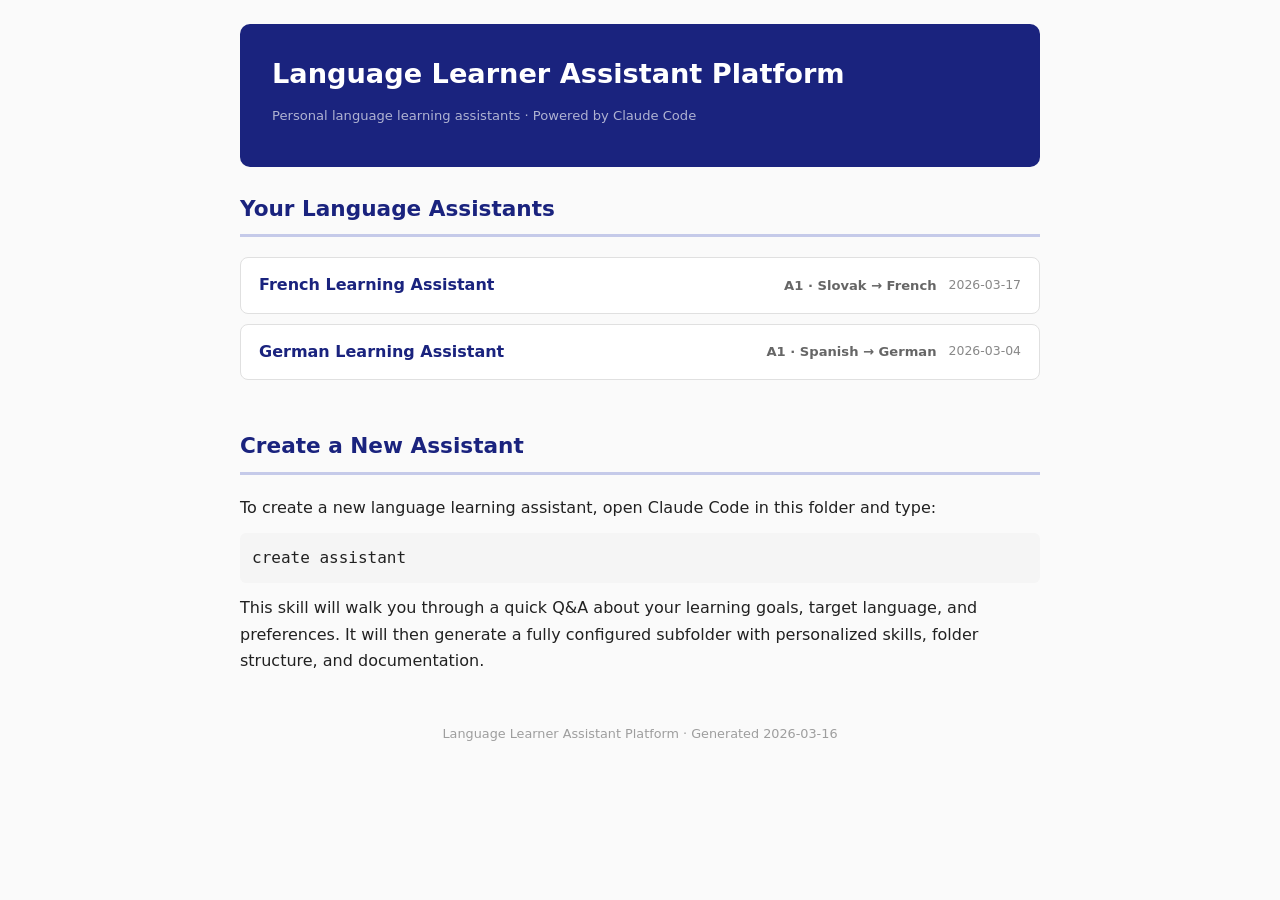
<file: index.html>
<!DOCTYPE html>
<html lang="en">
<head>
  <meta charset="UTF-8">
  <meta name="viewport" content="width=device-width, initial-scale=1.0">
  <title>Multi-Language Learning Platform</title>
  <link rel="stylesheet" href="styles.css">
</head>
<body>
<div class="container">

  <header>
    <h1>Language Learner Assistant Platform</h1>
    <p class="meta">Personal language learning assistants · Powered by Claude Code</p>
  </header>

  <section id="assistants">
    <h2>Your Language Assistants</h2>
    <ul class="file-list">
      <li><a href="french-learning-assistant/index.html">
        <span class="label">French Learning Assistant</span>
        <span class="meta-inline">A1 · Slovak → French</span>
        <span class="date">2026-03-17</span>
      </a></li>
      <li><a href="german-learning-assistant/index.html">
        <span class="label">German Learning Assistant</span>
        <span class="meta-inline">A1 · Spanish → German</span>
        <span class="date">2026-03-04</span>
      </a></li>
    </ul>
  </section>

  <section id="getting-started">
    <h2>Create a New Assistant</h2>
    <p>
      To create a new language learning assistant, open Claude Code in this folder and type:
    </p>
    <p style="font-family: monospace; background: #f5f5f5; padding: 12px; border-radius: 6px; margin: 12px 0;">
      create assistant
    </p>
    <p>
      This skill will walk you through a quick Q&A about your learning goals, target language, and preferences.
      It will then generate a fully configured subfolder with personalized skills, folder structure, and documentation.
    </p>
  </section>

  <footer>Language Learner Assistant Platform · Generated 2026-03-16</footer>

</div>
</body>
</html>
</file>
<file: styles.css>
/* ════════════════════════════════════════════════════════════
   Multi-Language Learning Platform — Shared Stylesheet
   Used by all language assistant subfolders
   ════════════════════════════════════════════════════════════ */

/* ── RESET & BASE ── */
*, *::before, *::after { box-sizing: border-box; margin: 0; padding: 0; }
body {
  font-family: system-ui, Arial, sans-serif;
  font-size: 16px; line-height: 1.65;
  color: #212121; background: #fafafa;
  padding: 24px 16px 64px;
}
.container { max-width: 800px; margin: 0 auto; }

/* ── HEADER ── */
header {
  background: #1a237e; color: #fff;
  border-radius: 10px; padding: 28px 32px; margin-bottom: 24px;
}
header h1 { font-size: 1.7rem; font-weight: 700; margin-bottom: 8px; }
header .focus { font-size: 0.95rem; opacity: 0.85; margin-bottom: 8px; }
header .meta { font-size: 0.82rem; opacity: 0.65; margin-top: 6px; }

/* ── NAV — sentence/index style (pill links) ── */
nav { display: flex; flex-wrap: wrap; gap: 10px; margin-bottom: 32px; }
nav a {
  background: #e8eaf6; color: #1a237e;
  text-decoration: none; padding: 8px 18px;
  border-radius: 24px; font-weight: 600; font-size: 0.9rem;
}
nav a:hover { background: #c5cae9; }

/* ── NAV — grammar style (block nav) ── */
nav.block-nav {
  display: block;
  background: #fff; border: 1px solid #e0e0e0;
  border-radius: 8px; padding: 12px 16px;
  margin-bottom: 24px;
}
nav.block-nav a {
  background: none; border-radius: 0; padding: 0;
  margin-right: 20px; font-size: 0.92rem;
  color: #1a237e; text-decoration: none; font-weight: 600;
}
nav.block-nav a:hover { text-decoration: underline; background: none; }

/* ── BADGES ── */
.badge, .level-badge {
  display: inline-block; padding: 2px 10px; border-radius: 12px;
  font-size: 0.72rem; font-weight: 700; letter-spacing: .04em;
  text-transform: uppercase; color: #fff; margin-right: 4px;
}
.badge-simple  { background: #2e7d32; }
.badge-medium  { background: #f57c00; }
.badge-complex { background: #c62828; }
.badge-type    { background: #37474f; }
.badge-fill_in_blank   { background: #1565c0; }
.badge-multiple_choice { background: #6a1b9a; }
.badge-translation     { background: #00695c; }
.badge-error_correction { background: #4e342e; }
.section-badge {
  display: inline-block; padding: 2px 12px; border-radius: 12px;
  font-size: 0.75rem; font-weight: 700; letter-spacing: .04em;
  text-transform: uppercase; color: #fff; margin-right: 8px; vertical-align: middle;
}
.badge-grammar   { background: #6a1b9a; }
.badge-sentences { background: #00695c; }
.badge-vocabulary { background: #1565c0; }

/* ── FOOTER ── */
footer { text-align: center; font-size: 0.8rem; color: #9e9e9e; margin-top: 48px; }

/* ════════════════════
   SENTENCES-SPECIFIC
   ════════════════════ */

/* SECTIONS */
section { margin-bottom: 48px; }
section > h2 {
  font-size: 1.35rem; font-weight: 700; color: #1a237e;
  border-bottom: 3px solid #c5cae9; padding-bottom: 8px; margin-bottom: 20px;
  display: flex; align-items: center; gap: 10px;
}

/* SENTENCE CARDS */
.sentence-card {
  background: #fff; border: 1px solid #e0e0e0;
  border-radius: 8px; padding: 16px 20px; margin-bottom: 12px;
}
.card-header { display: flex; align-items: center; gap: 8px; margin-bottom: 10px; }
.card-num { font-weight: 700; font-size: 1rem; color: #333; }
.sentence-german { font-size: 1.1rem; font-weight: 700; color: #1a237e; margin-bottom: 4px; }
.sentence-english { color: #555; font-size: 0.95rem; margin-bottom: 6px; }
.sentence-note { font-size: 0.85rem; color: #5c6bc0; font-style: italic; }

/* INDEX FILE LIST */
.file-list { list-style: none; display: flex; flex-direction: column; gap: 10px; }
.file-list li a {
  display: flex; align-items: center; justify-content: space-between; gap: 12px;
  background: #fff; border: 1px solid #e0e0e0; border-radius: 8px;
  padding: 14px 18px; text-decoration: none; color: #1a237e;
  font-weight: 600; font-size: 1rem;
}
.file-list li a:hover { background: #e8eaf6; border-color: #9fa8da; }
.file-list li a .label { flex: 1; }
.file-list li a .meta-inline { font-size: 0.82rem; color: #666; }
.file-list li a .date { font-size: 0.78rem; font-weight: 400; color: #888; white-space: nowrap; }

/* ════════════════════
   GRAMMAR-SPECIFIC
   ════════════════════ */

/* GRAMMAR SECTIONS */
.grammar-page section {
  background: #fff; border: 1px solid #e0e0e0;
  border-radius: 8px; padding: 24px; margin-bottom: 24px;
}
.grammar-page section h2 {
  font-size: 1.25rem; color: #1a237e;
  border-bottom: 2px solid #e8eaf6; padding-bottom: 10px; margin-bottom: 16px;
  display: block;
}
.grammar-page section h3 { font-size: 1.05rem; color: #37474f; margin: 20px 0 8px; }
p { margin-bottom: 12px; }
strong { color: #1a237e; }

table { width: 100%; border-collapse: collapse; margin: 12px 0; font-size: 0.92rem; }
th { background: #e8eaf6; color: #1a237e; text-align: left; padding: 8px 10px; border: 1px solid #c5cae9; }
td { padding: 7px 10px; border: 1px solid #e0e0e0; }
tr:nth-child(even) td { background: #f5f5f5; }

.example-group { margin-bottom: 20px; }
.example-group h3 { font-size: 1rem; font-weight: 700; margin-bottom: 10px; display: flex; align-items: center; gap: 8px; }
.example-item { margin-bottom: 14px; padding: 12px 14px; border-left: 4px solid #e0e0e0; background: #fafafa; border-radius: 0 6px 6px 0; }
.example-item.simple { border-left-color: #2e7d32; }
.example-item.medium { border-left-color: #f57c00; }
.example-item.complex { border-left-color: #c62828; }
.example-german { font-size: 1.05rem; font-weight: 700; color: #1a237e; margin-bottom: 3px; }
.example-english { color: #555; margin-bottom: 4px; }
.example-english::before { content: "→ "; color: #999; }
.example-note { font-size: 0.82rem; color: #777; font-style: italic; }
.example-note::before { content: "Note: "; font-style: normal; font-weight: 600; color: #1565c0; }

.exercise-item { margin-bottom: 16px; padding: 14px 16px; background: #f5f5f5; border-radius: 8px; }
.exercise-header { display: flex; align-items: center; gap: 8px; margin-bottom: 8px; flex-wrap: wrap; }
.exercise-num { font-weight: 700; color: #37474f; }
.exercise-prompt { font-size: 1rem; margin-top: 4px; }
.exercise-options { margin-top: 8px; list-style: none; }
.exercise-options li { margin: 3px 0; color: #37474f; padding-left: 6px; }

.solutions-section { background: #fffde7; border: 1px solid #f9a825; }
.solutions-section h2 { color: #e65100; border-bottom-color: #ffe082; }
.solution-item { margin-bottom: 14px; padding: 12px 14px; background: white; border-radius: 6px; border: 1px solid #ffe082; }
.solution-answer { font-weight: 700; color: #1b5e20; margin-bottom: 4px; }
.solution-answer::before { content: "Answer: "; color: #37474f; font-weight: 400; }
.solution-explanation { font-size: 0.88rem; color: #555; }

.transfer-notes { background: #e8f5e9; border: 1px solid #a5d6a7; border-radius: 8px; padding: 18px 20px; margin-bottom: 20px; }
.transfer-notes h3 { color: #2e7d32; margin-bottom: 10px; }
.transfer-notes ul { padding-left: 18px; }
.transfer-notes li { margin-bottom: 8px; font-size: 0.92rem; }

.key-takeaway { background: #e3f2fd; border: 1px solid #90caf9; border-radius: 8px; padding: 16px 20px; }
.key-takeaway h3 { color: #0d47a1; margin-bottom: 8px; }
.key-takeaway p { color: #1565c0; font-weight: 600; margin: 0; }

code { background: #e8eaf6; padding: 1px 6px; border-radius: 4px; font-family: monospace; font-size: 0.9em; color: #1a237e; }

/* GENDER GRID — der_die_das page / language-specific gender pages */
.gender-grid { display: grid; grid-template-columns: 1fr 1fr 1fr; gap: 16px; margin-top: 12px; }
@media (max-width: 600px) { .gender-grid { grid-template-columns: 1fr; } }
.gender-box { border-radius: 8px; padding: 14px 16px; }
.gender-box.masc { background: #e3f2fd; border-left: 4px solid #1565c0; }
.gender-box.fem  { background: #fce4ec; border-left: 4px solid #c62828; }
.gender-box.neut { background: #e8f5e9; border-left: 4px solid #2e7d32; }
.gender-box h4 { font-size: 1rem; font-weight: 700; margin-bottom: 8px; }
.gender-box.masc h4 { color: #0d47a1; }
.gender-box.fem  h4 { color: #b71c1c; }
.gender-box.neut h4 { color: #1b5e20; }
.gender-box ul { list-style: none; font-size: 0.85rem; }
.gender-box ul li { padding: 2px 0; border-bottom: 1px solid rgba(0,0,0,0.06); }
.gender-box ul li:last-child { border: none; }
.noun-en { color: #757575; font-size: 0.8rem; }

/* PATTERN TAGS — gender/noun pages */
.pattern-tag { display: inline-block; font-size: 0.72rem; font-weight: 700; padding: 1px 7px; border-radius: 10px; margin-left: 4px; vertical-align: middle; }
.ptag-m { background: #bbdefb; color: #0d47a1; }
.ptag-f { background: #fce4ec; color: #b71c1c; }
.ptag-n { background: #c8e6c9; color: #1b5e20; }

/* CHANGED ENDING HIGHLIGHT — case/form comparison pages */
.changed { color: #c62828; font-weight: 700; }

/* VOCAB DRILL — verb conjugation card */
.verb-card { background: #fff; border: 1px solid #e0e0e0; border-radius: 8px; padding: 16px 20px; margin-bottom: 16px; }
.verb-card h4 { font-size: 1.05rem; font-weight: 700; color: #1a237e; margin-bottom: 10px; }
.conj-table { width: 100%; border-collapse: collapse; font-size: 0.9rem; margin-bottom: 8px; }
.conj-table td { padding: 5px 10px; border: 1px solid #e0e0e0; }
.conj-table td:first-child { color: #757575; width: 40%; }
.conj-table tr.perfekt-row td { background: #e8f5e9; font-weight: 700; color: #1b5e20; }

/* VOCAB DRILL — adjective / other reference cards */
.vocab-card { background: #fff; border: 1px solid #e0e0e0; border-radius: 8px; padding: 12px 16px; margin-bottom: 10px; display: flex; align-items: baseline; gap: 10px; flex-wrap: wrap; }
.vocab-card .vc-german { font-size: 1.05rem; font-weight: 700; color: #1a237e; }
.vocab-card .vc-english { color: #555; font-size: 0.9rem; }
.vocab-card .vc-note { color: #777; font-size: 0.82rem; font-style: italic; }
.vocab-card .vc-antonym { color: #c62828; font-size: 0.82rem; }

/* VOCAB DRILL — word subtype badges */
.badge-adverb       { background: #0277bd; }
.badge-preposition  { background: #6a1b9a; }
.badge-pronoun      { background: #00695c; }
.badge-conjunction  { background: #4e342e; }
.badge-interjection { background: #ad1457; }
.badge-phrase       { background: #37474f; }

/* ════════════════════
   DARK MODE
   ════════════════════ */
@media (prefers-color-scheme: dark) {
  /* Base */
  body { background: #121212; color: #e0e0e0; }

  /* Nav */
  nav a { background: #283593; color: #c5cae9; }
  nav a:hover { background: #3949ab; }
  nav.block-nav { background: #1e1e1e; border-color: #333; }
  nav.block-nav a { color: #9fa8da; }

  /* Sentences */
  section > h2 { color: #7986cb; border-bottom-color: #3949ab; }
  .sentence-card { background: #1e1e1e; border-color: #333; }
  .card-num { color: #bdbdbd; }
  .sentence-german { color: #7986cb; }
  .sentence-english { color: #9e9e9e; }
  .sentence-note { color: #7986cb; }

  /* Index file list */
  .file-list li a { background: #1e1e1e; border-color: #333; color: #9fa8da; }
  .file-list li a:hover { background: #283593; border-color: #5c6bc0; }
  .file-list li a .date { color: #757575; }
  .file-list li a .meta-inline { color: #9e9e9e; }

  /* Grammar sections */
  .grammar-page section { background: #1e1e1e; border-color: #333; }
  .grammar-page section h2 { color: #7986cb; border-bottom-color: #3949ab; }
  .grammar-page section h3 { color: #90a4ae; }
  p { color: #e0e0e0; }
  strong { color: #9fa8da; }
  th { background: #283593; color: #c5cae9; border-color: #3949ab; }
  td { border-color: #333; }
  tr:nth-child(even) td { background: #252525; }
  .example-item { background: #262626; }
  .example-german { color: #7986cb; }
  .example-english { color: #9e9e9e; }
  .example-note { color: #aaa; }
  .exercise-item { background: #262626; }
  .exercise-num { color: #90a4ae; }
  .exercise-options li { color: #bdbdbd; }
  .solutions-section { background: #1a1400; border-color: #5d4037; }
  .solutions-section h2 { color: #ffb74d; border-bottom-color: #5d4037; }
  .solution-item { background: #1e1e1e; border-color: #5d4037; }
  .solution-answer { color: #81c784; }
  .solution-explanation { color: #9e9e9e; }
  .transfer-notes { background: #0a1f0d; border-color: #1b5e20; }
  .transfer-notes h3 { color: #81c784; }
  .key-takeaway { background: #0a1929; border-color: #0d47a1; }
  .key-takeaway h3 { color: #64b5f6; }
  .key-takeaway p { color: #90caf9; }
  code { background: #283593; color: #c5cae9; }
  footer { color: #616161; }

  /* Gender boxes */
  .gender-box.masc { background: #0d1f36; border-left-color: #1565c0; }
  .gender-box.fem  { background: #2a0e18; border-left-color: #c62828; }
  .gender-box.neut { background: #0a1f0d; border-left-color: #2e7d32; }
  .gender-box.masc h4 { color: #90caf9; }
  .gender-box.fem  h4 { color: #ef9a9a; }
  .gender-box.neut h4 { color: #a5d6a7; }
  .gender-box ul li { border-bottom-color: rgba(255,255,255,0.07); }
  .noun-en { color: #9e9e9e; }
  .ptag-m { background: #1a237e; color: #90caf9; }
  .ptag-f { background: #4a0e16; color: #ef9a9a; }
  .ptag-n { background: #1b5e20; color: #a5d6a7; }

  /* Changed ending highlight */
  .changed { color: #ff6b6b; }

  /* Vocab drill — verb cards */
  .verb-card { background: #1e1e1e; border-color: #333; }
  .verb-card h4 { color: #7986cb; }
  .conj-table td { border-color: #333; }
  .conj-table td:first-child { color: #9e9e9e; }
  .conj-table tr.perfekt-row td { background: #0a1f0d; color: #a5d6a7; }

  /* Vocab drill — vocab cards */
  .vocab-card { background: #1e1e1e; border-color: #333; }
  .vocab-card .vc-german { color: #7986cb; }
  .vocab-card .vc-english { color: #9e9e9e; }
  .vocab-card .vc-note { color: #aaa; }
  .vocab-card .vc-antonym { color: #ff6b6b; }
}
</file>
